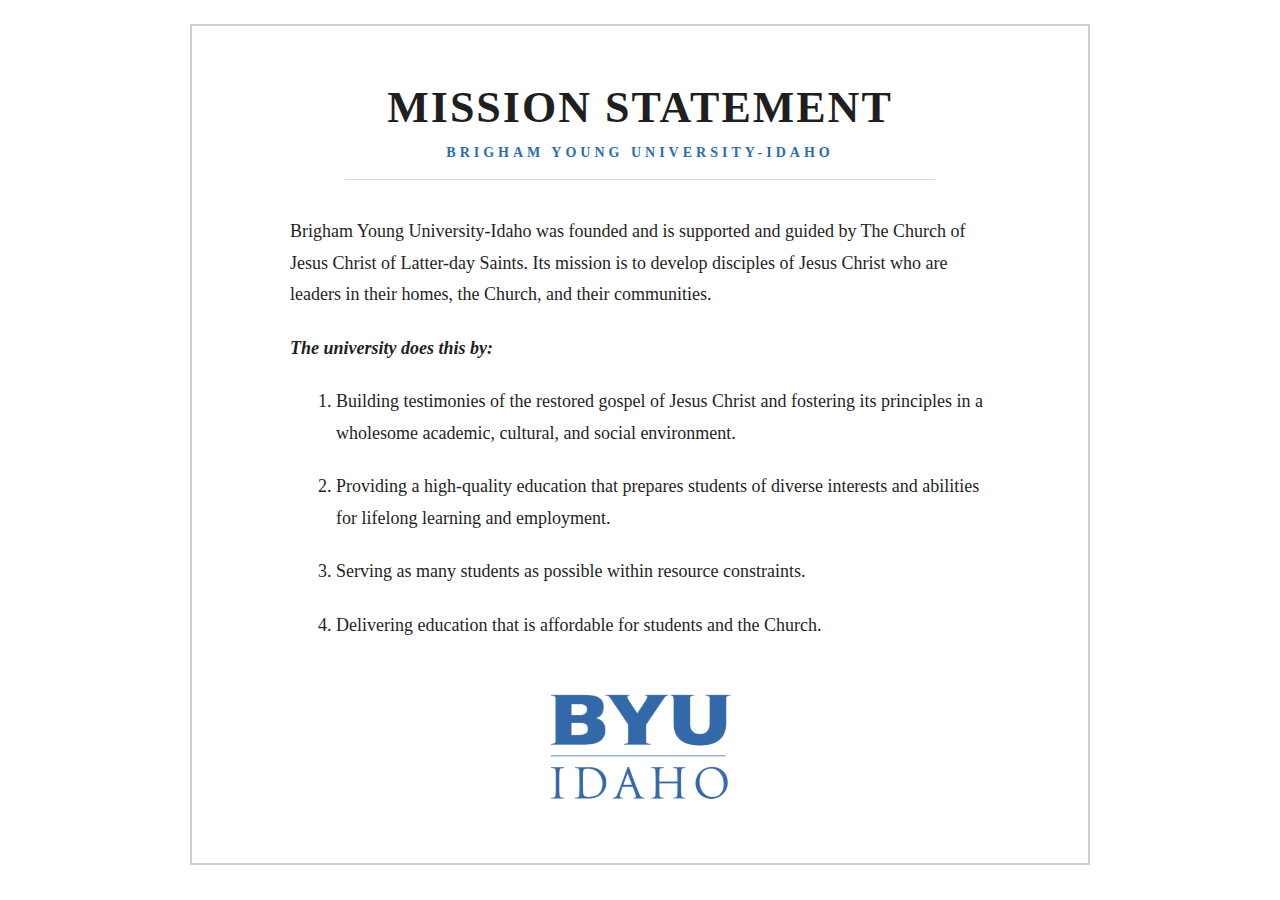
<file: index.html>
<!doctype html>
<html lang="en">
<head>
  <meta charset="UTF-8" />
  <meta name="viewport" content="width=device-width, initial-scale=1.0" />
  <meta name="description" content="BYU-Idaho Mission Statement page recreation using HTML and CSS." />
  <meta name="author" content="Sam Bradshaw" />

  <title>BYU-Idaho Mission Statement</title>
  <link rel="stylesheet" href="styles.css" />
</head>
<body>
  <div class="page">
    <header class="header">
      <h1 class="title">MISSION STATEMENT</h1>
      <p class="school">BRIGHAM YOUNG UNIVERSITY-IDAHO</p>
      <hr class="divider" />
    </header>

    <main class="content">
      <p class="paragraph">
        Brigham Young University-Idaho was founded and is supported and guided by
        The Church of Jesus Christ of Latter-day Saints. Its mission is to develop
        disciples of Jesus Christ who are leaders in their homes, the Church, and
        their communities.
      </p>

      <p class="lead-in">The university does this by:</p>

      <ol class="list">
        <li>
          Building testimonies of the restored gospel of Jesus Christ and fostering its
          principles in a wholesome academic, cultural, and social environment.
        </li>
        <li>
          Providing a high-quality education that prepares students of diverse interests
          and abilities for lifelong learning and employment.
        </li>
        <li>
          Serving as many students as possible within resource constraints.
        </li>
        <li>
          Delivering education that is affordable for students and the Church.
        </li>
      </ol>
    </main>

    <footer class="footer">
      <img class="logo" src="byui-logo.png" alt="BYU-Idaho Logo" />
    </footer>
  </div>
</body>
</html>
</file>
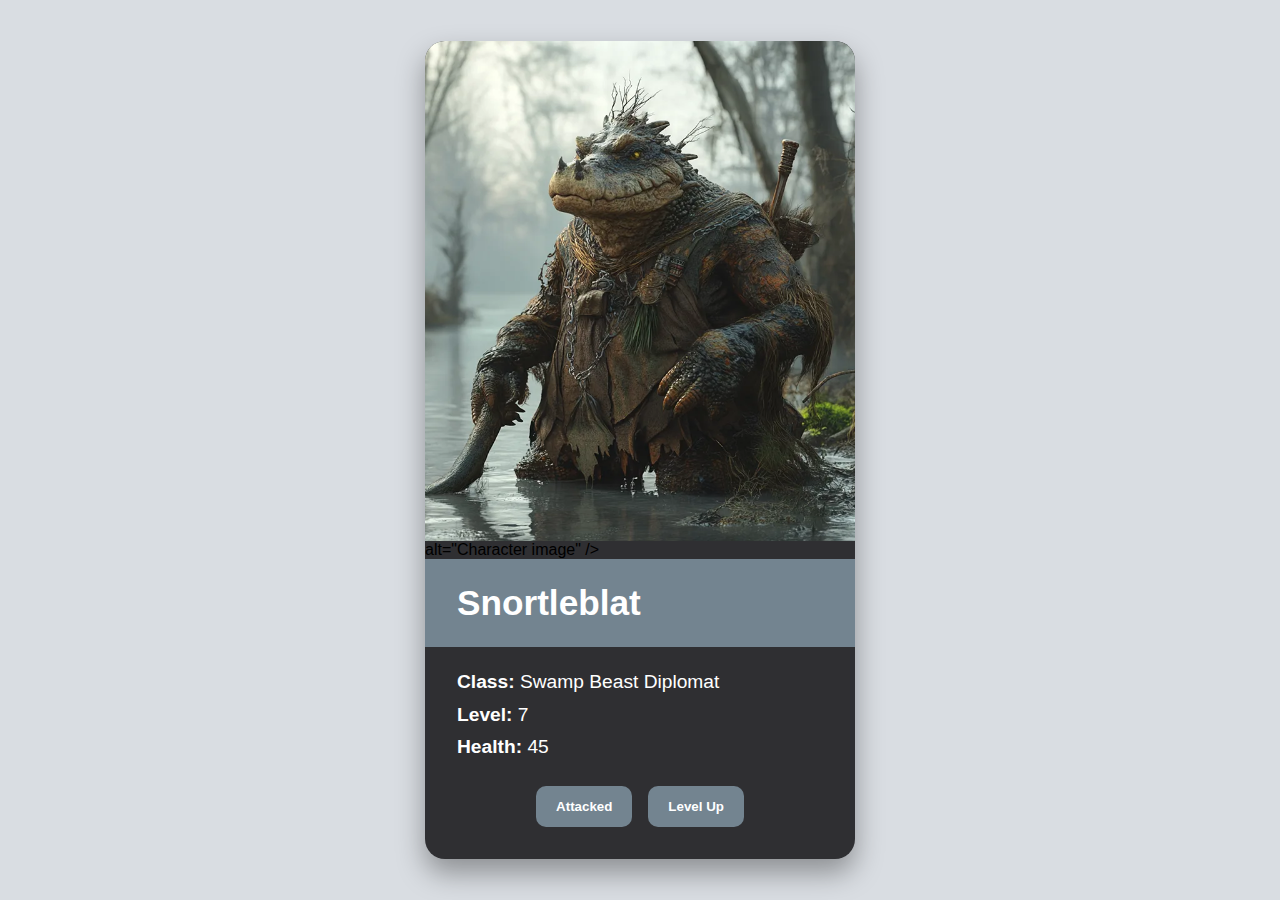
<file: character-card/index.html>
<!DOCTYPE html>
<html lang="en">

<head>
    <meta charset="UTF-8" />
    <meta name="viewport" content="width=device-width, initial-scale=1.0" />
    <title>Character Card</title>
    <link rel="stylesheet" href="styles.css" />
    <script src="character.js" defer></script>
</head>

<body>
    <main>
        <section class="card">
            <img id="character-image" src="images/snortleblat.webp" alt="Character image" />
            alt="Character image" />
            <div class="name-bar">
                <h1 id="character-name"></h1>
            </div>
            <div class="card-details">
                <p><strong>Class:</strong> <span id="character-class"></span></p>
                <p><strong>Level:</strong> <span id="character-level"></span></p>
                <p><strong>Health:</strong> <span id="character-health"></span></p>
                <div class="button-row">
                    <button id="attack-btn">Attacked</button>
                    <button id="levelup-btn">Level Up</button>
                </div>
            </div>
        </section>
    </main>
</body>

</html>
</file>
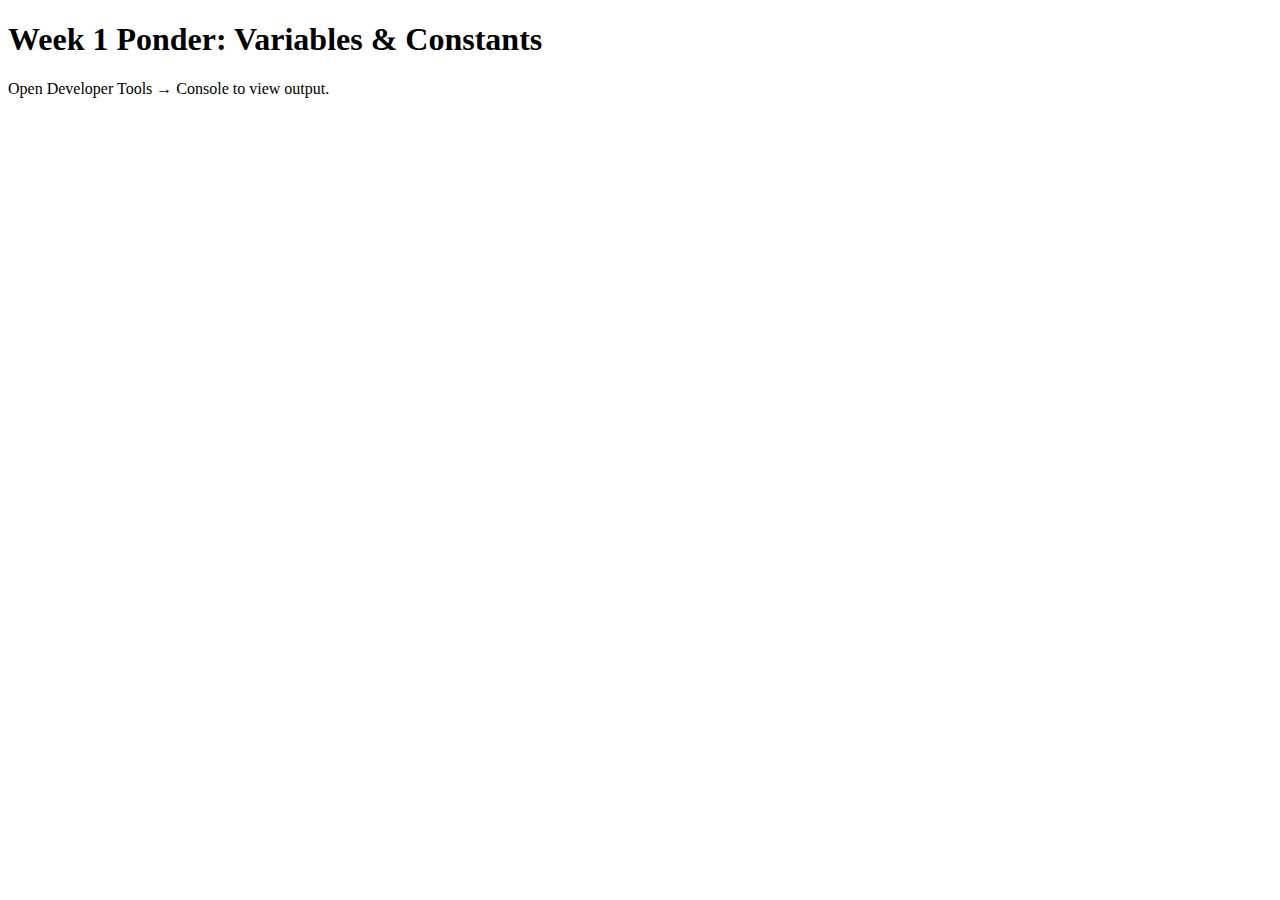
<file: Ponder - JS Variables and Constants/index.html>
<!DOCTYPE html>
<html lang="en">

<head>
    <meta charset="UTF-8" />
    <meta name="viewport" content="width=device-width, initial-scale=1.0" />
    <title>Week 1 - Variables & Constants</title>

    <script src="variables-constants.js" defer></script>
</head>

<body>
    <h1>Week 1 Ponder: Variables & Constants</h1>
    <p>Open Developer Tools → Console to view output.</p>
</body>

</html>
</file>
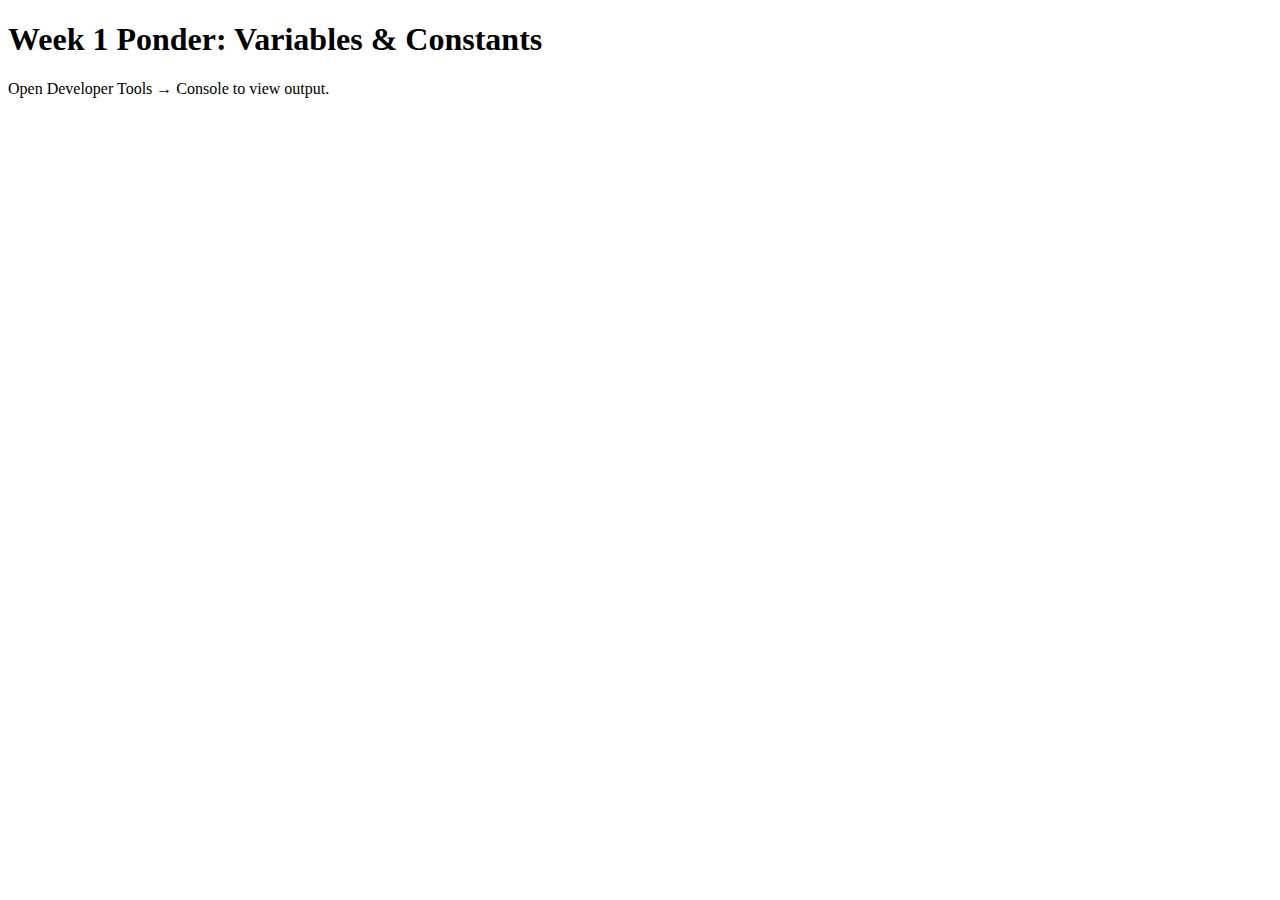
<file: W01/Ponder - JS Variables and Constants/index.html>
<!DOCTYPE html>
<html lang="en">

<head>
    <meta charset="UTF-8" />
    <meta name="viewport" content="width=device-width, initial-scale=1.0" />
    <title>Week 1 - Variables & Constants</title>

    <script src="variables-constants.js" defer></script>
</head>

<body>
    <h1>Week 1 Ponder: Variables & Constants</h1>
    <p>Open Developer Tools → Console to view output.</p>
</body>

</html>
</file>
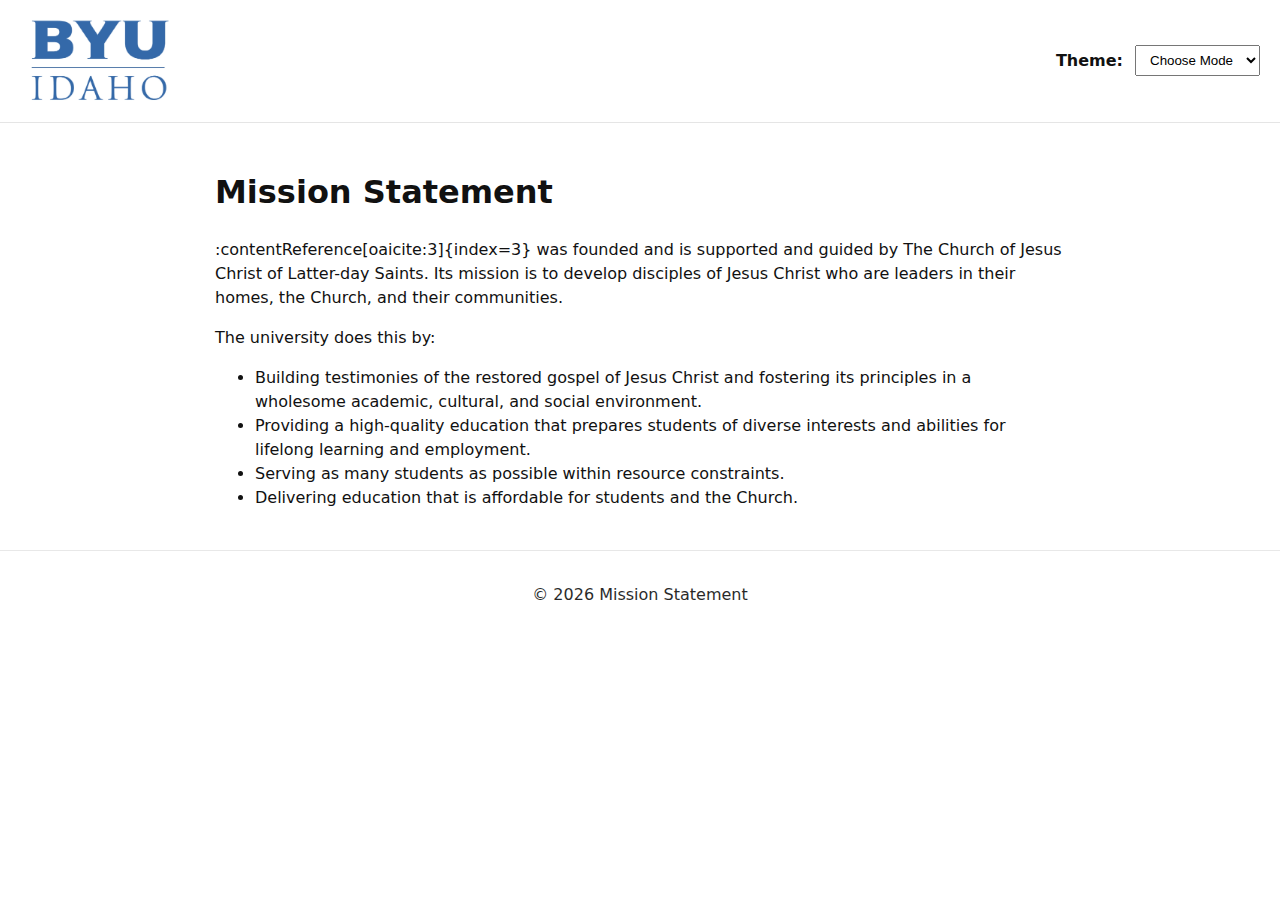
<file: W02/Mission-Statement-II/index.html>
<!DOCTYPE html>
<html lang="en">
<head>
  <meta charset="UTF-8" />
  <meta name="viewport" content="width=device-width, initial-scale=1.0" />
  <meta name="description" content="Mission statement page with theme switcher." />
  <meta name="author" content="Sam Bradshaw" />
  <title>Mission Statement</title>

  <link rel="stylesheet" href="styles.css" />
  <script src="mission.js" defer></script>
</head>

<body>
  <header class="site-header">
    <img
      id="logo"
      src="images/byui-logo-blue.png"
      alt="Brigham Young University - Idaho logo"
      width="160"
    />

    <label class="theme-label" for="themeSelect">Theme:</label>
    <select id="themeSelect">
      <option value="">Choose Mode</option>
      <option value="dark">Dark</option>
      <option value="light">Light</option>
    </select>
  </header>

  <main class="content">
    <h1>Mission Statement</h1>

    <p>
      :contentReference[oaicite:3]{index=3} was founded and is supported and guided by The Church of Jesus Christ of Latter-day Saints.
      Its mission is to develop disciples of Jesus Christ who are leaders in their homes, the Church, and their communities.
    </p>

    <p>The university does this by:</p>

    <ul>
      <li>
        Building testimonies of the restored gospel of Jesus Christ and fostering its principles in a wholesome academic, cultural, and social environment.
      </li>
      <li>
        Providing a high-quality education that prepares students of diverse interests and abilities for lifelong learning and employment.
      </li>
      <li>
        Serving as many students as possible within resource constraints.
      </li>
      <li>
        Delivering education that is affordable for students and the Church.
      </li>
    </ul>
  </main>

  <footer class="site-footer">
    <p>&copy; <span id="year"></span> Mission Statement</p>
  </footer>
</body>
</html>
</file>
<file: styles.css>
* {
    box-sizing: border-box;
  }
  
  body {
    margin: 0;
    background: #ffffff;
    font-family: Georgia, "Times New Roman", serif;
    color: #1f1f1f;
  }
  
  .page {
    max-width: 900px;
    margin: 24px auto;
    padding: 56px 70px 44px;
    border: 2px solid #cfcfcf;
  }
  
  .header {
    text-align: center;
  }
  
  .title {
    margin: 0;
    font-size: 44px;
    letter-spacing: 2px;
    font-weight: 700;
  }
  
  .school {
    margin: 12px 0 18px;
    color: #2a6db3;
    font-size: 14px;
    letter-spacing: 4px;
    font-weight: 700;
  }
  
  .divider {
    border: none;
    border-top: 1px solid #d9d9d9;
    width: 78%;
    margin: 0 auto 36px;
  }
  
  .content {
    max-width: 700px;
    margin: 0 auto;
    line-height: 1.75;
    font-size: 18px;
  }
  
  .paragraph {
    margin: 0 0 22px;
  }
  
  .lead-in {
    margin: 0 0 10px;
    font-style: italic;
    font-weight: 600;
  }
  
  .list {
    margin: 12px 0 0 24px;
    padding-left: 22px;
  }
  
  .list li {
    margin: 22px 0;
  }
  
  .footer {
    margin-top: 46px;
    text-align: center;
  }
  
  .logo {
    width: 220px;
    height: auto;
  }
</file>
<file: character-card/styles.css>
* {
    box-sizing: border-box;
}

body {
    margin: 0;
    font-family: Arial, Helvetica, sans-serif;
    background: #d9dde2;
    min-height: 100vh;
}

main {
    min-height: 100vh;
    display: grid;
    place-items: center;
    padding: 2rem;
}

.card {
    width: 430px;
    background: #2f2f32;
    border-radius: 20px;
    overflow: hidden;
    box-shadow: 0 14px 28px rgba(0, 0, 0, 0.35);
}

.card img {
    width: 100%;
    height: 500px;
    object-fit: cover;
    display: block;
}

.name-bar {
    background: #738490;
    color: white;
    padding: 1.5rem 2rem;
}

.name-bar h1 {
    margin: 0;
    font-size: 2.2rem;
    font-weight: 700;
}

.card-details {
    padding: 1.5rem 2rem 2rem;
    color: white;
    font-size: 1.2rem;
}

.card-details p {
    margin: 0 0 0.65rem;
}

.button-row {
    display: flex;
    justify-content: center;
    gap: 1rem;
    margin-top: 1.75rem;
}

button {
    border: none;
    background: #738490;
    color: white;
    font-weight: 700;
    padding: 0.8rem 1.25rem;
    border-radius: 10px;
    cursor: pointer;
    transition: transform 0.15s ease, opacity 0.15s ease;
}

button:hover {
    opacity: 0.9;
}

button:active {
    transform: scale(0.96);
}

@media (max-width: 500px) {
    .card {
        width: 100%;
        max-width: 380px;
    }

    .card img {
        height: 420px;
    }

    .name-bar h1 {
        font-size: 1.8rem;
    }

    .card-details {
        font-size: 1rem;
    }
}
</file>
<file: W02/Mission-Statement-II/styles.css>
body {
    margin: 0;
    font-family: system-ui, -apple-system, Segoe UI, Roboto, Arial, sans-serif;
    line-height: 1.5;
    background: #ffffff;
    color: #111111;
  }
  
  .site-header {
    display: flex;
    align-items: center;
    gap: 12px;
    padding: 16px 20px;
    border-bottom: 1px solid #e5e5e5;
  }
  
  .content {
    max-width: 850px;
    padding: 24px 20px;
    margin: 0 auto;
  }
  
  .site-footer {
    padding: 16px 20px;
    border-top: 1px solid #e5e5e5;
    text-align: center;
    opacity: 0.9;
  }
  
  .theme-label {
    margin-left: auto;
    font-weight: 600;
  }
  
  select {
    padding: 6px 10px;
  }
  
  body.light {
    background: #ffffff;
    color: #111111;
  }
  
  body.light .site-header,
  body.light .site-footer {
    border-color: #e5e5e5;
  }
  
  body.dark {
    background: #111827;
    color: #f9fafb;
  }
  
  body.dark .site-header,
  body.dark .site-footer {
    border-color: #334155;
  }
  
  body.dark a {
    color: #93c5fd;
  }
</file>
